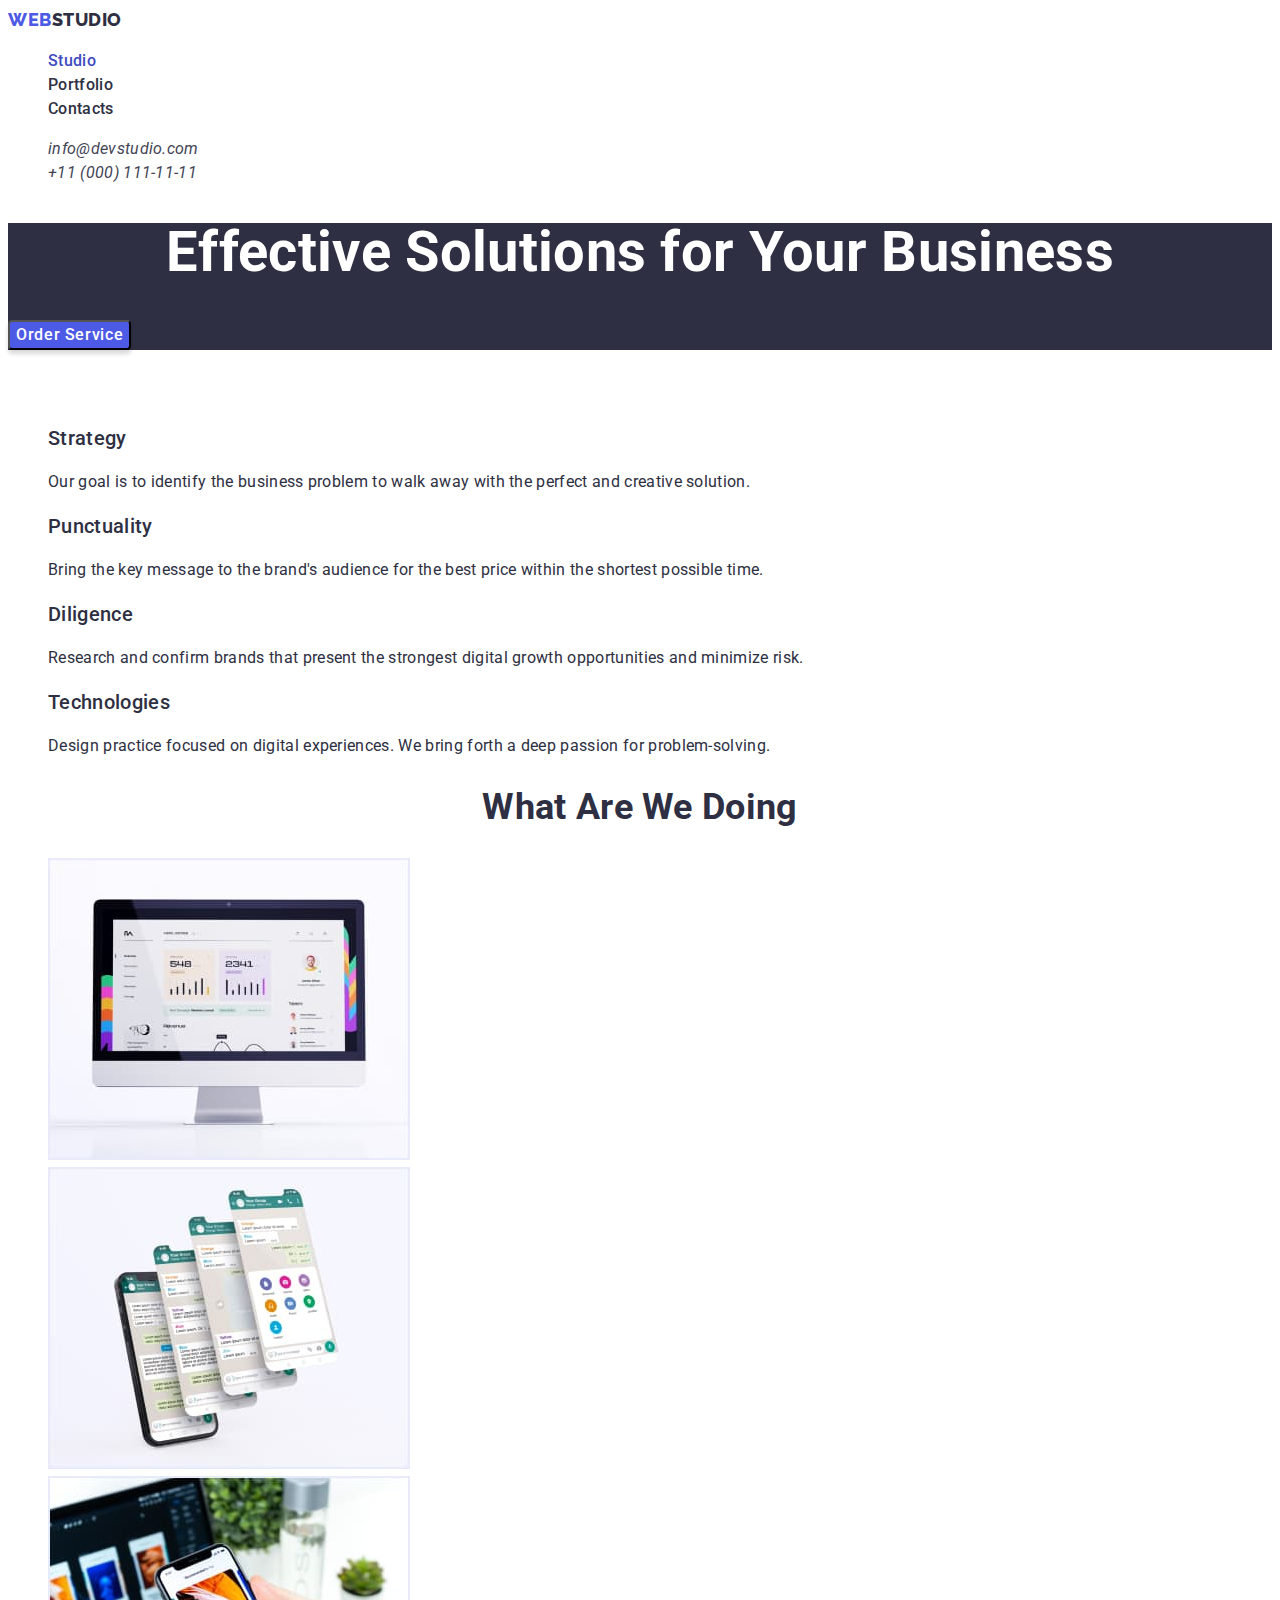
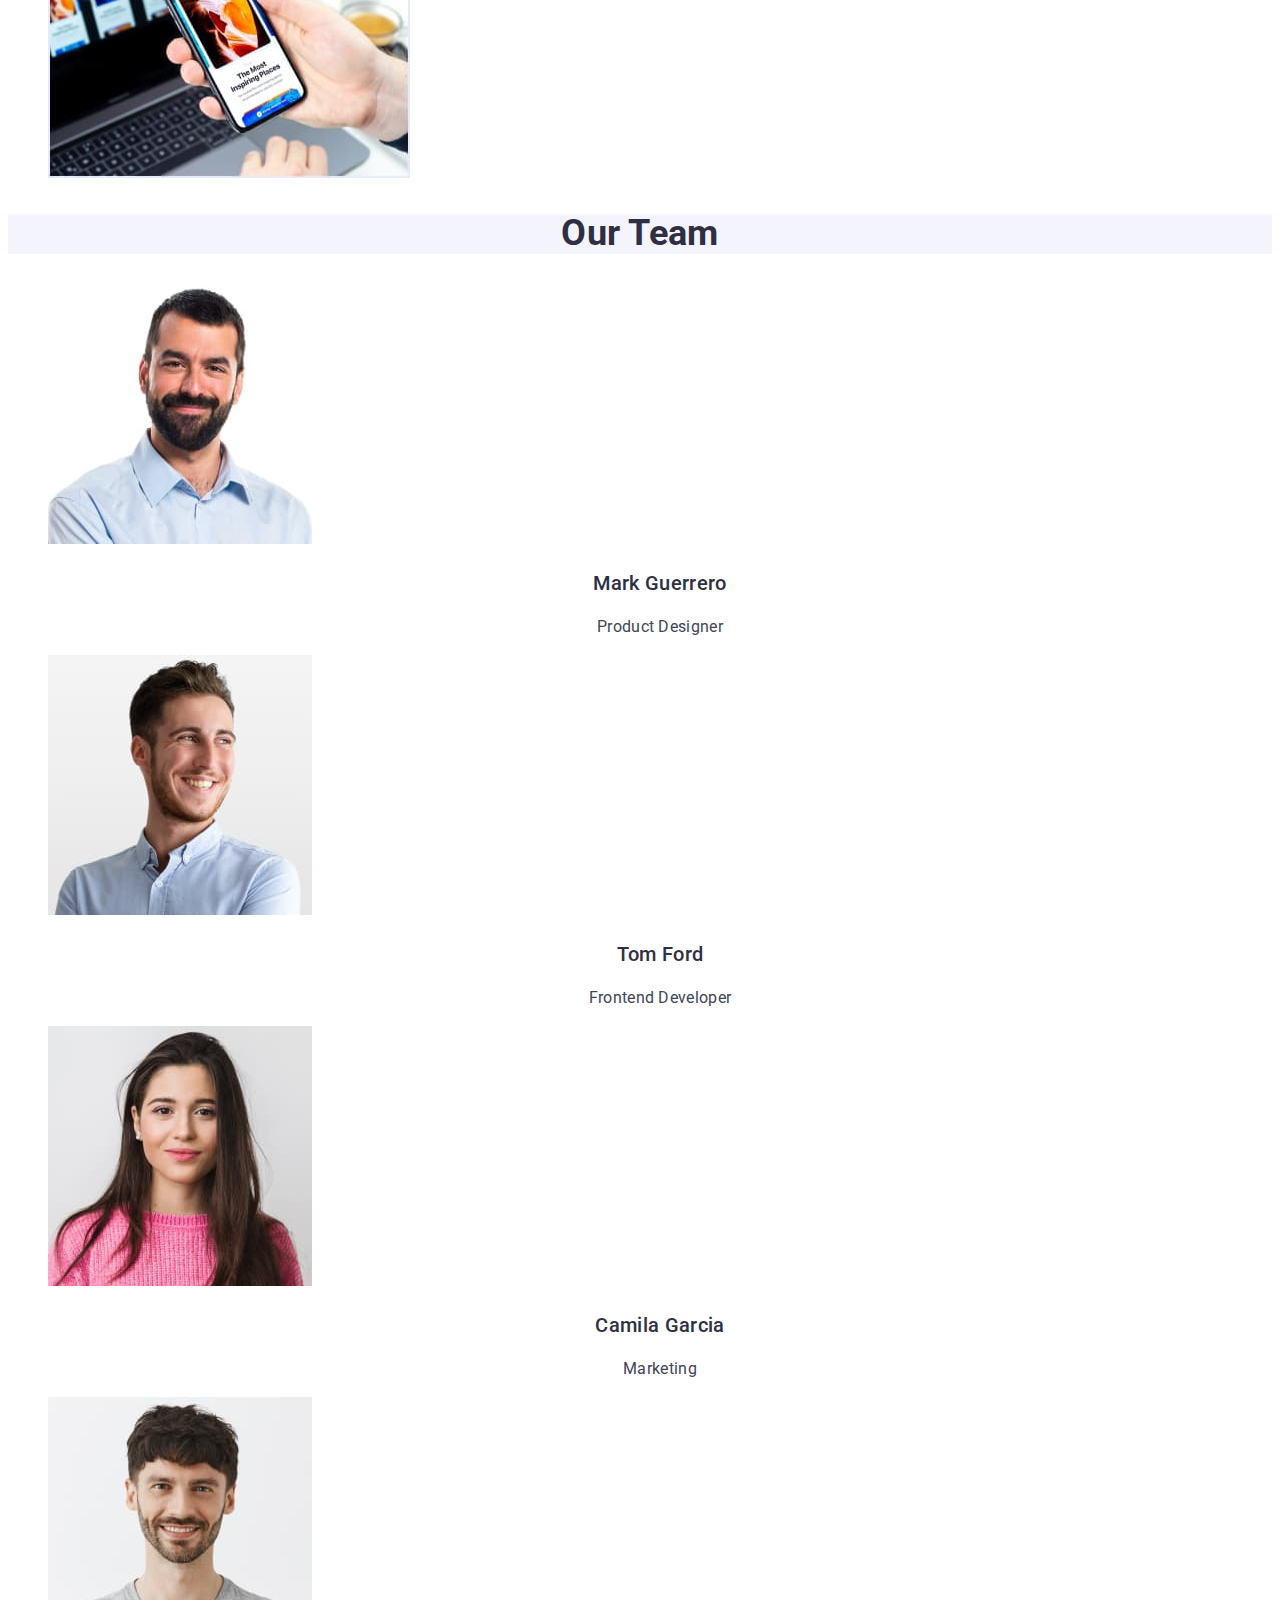
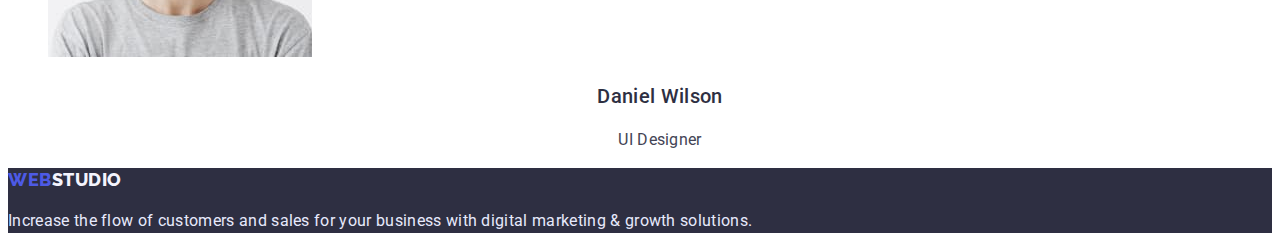
<file: index.html>
<!DOCTYPE html>
<html lang="en">
  <head>
    <meta charset="UTF-8" />
    <meta http-equiv="X-UA-Compatible" content="IE=edge" />
    <meta name="viewport" content="width=device-width, initial-scale=1.0" />

    <title>WebStudio</title>
    <link rel="preconnect" href="https://fonts.googleapis.com" />
    <link rel="preconnect" href="https://fonts.gstatic.com" crossorigin />
    <link
      href="https://fonts.googleapis.com/css2?family=Raleway:wght@800&family=Roboto:wght@400;500;700;900&display=swap"
      rel="stylesheet"
    />

    <link rel="stylesheet" href="./css/styles.css" />
  </head>

  <body>
    <!--header-->
    <header class="header-page">
      <nav class="header-nav">
        <a href="./index.html" class="logo-studio"
          ><span class="logo-web">Web</span>Studio
        </a>
        <ul class="list-cast">
          <li><a href="./index.html" class="site-nav current">Studio</a></li>
          <li>
            <a href="./portfolio.html" class="site-nav">Portfolio</a>
          </li>
          <li><a href="" class="site-nav">Contacts</a></li>
        </ul>
      </nav>
      <address class="contacts">
        <ul class="list-cast">
          <li>
            <a href="mailto:info@devstudio.com" class="email-tell"
              >info@devstudio.com</a
            >
          </li>
          <li>
            <a href="tel:+110001111111" class="email-tell"
              >+11 (000) 111-11-11</a
            >
          </li>
        </ul>
      </address>
    </header>
    <!-- Main-->
    <main>
      <!--Section 1-->
      <section class="section-hero">
        <h1 class="title-main">Effective Solutions for Your Business</h1>
        <button type="button" class="but-hero">Order Service</button>
      </section>

      <!--Section 2-->
      <section>
        <h2 class="invisible">Coment fyture</h2>
        <ul class="list-cast">
          <li>
            <h3 class="general-info">Strategy</h3>
            <p class="paragraph">
              Our goal is to identify the business problem to walk away with the
              perfect and creative solution.
            </p>
          </li>

          <li>
            <h3 class="general-info">Punctuality</h3>
            <p>
              Bring the key message to the brand's audience for the best price
              within the shortest possible time.
            </p>
          </li>

          <li>
            <h3 class="general-info">Diligence</h3>
            <p>
              Research and confirm brands that present the strongest digital
              growth opportunities and minimize risk.
            </p>
          </li>

          <li>
            <h3 class="general-info">Technologies</h3>
            <p>
              Design practice focused on digital experiences. We bring forth a
              deep passion for problem-solving.
            </p>
          </li>
        </ul>
      </section>

      <!--Section work 3-->
      <section>
        <h2 class="title-section-work">What are we doing</h2>
        <ul class="list-cast">
          <li>
            <img
              src="./images/img1.jpg"
              class="section-work-img"
              width="360"
              height="300"
              alt="computer"
            />
          </li>
          <li>
            <img
              src="./images/img2.jpg"
              class="section-work-img"
              width="360"
              height="300"
              alt="phone"
            />
          </li>
          <li>
            <img
              src="./images/img3.jpg"
              class="section-work-img"
              width="360"
              height="300"
              alt="computer-phone"
            />
          </li>
        </ul>
      </section>

      <!--Section 4-->
      <section>
        <h2 class="about-team">Our Team</h2>
        <ul class="list-cast">
          <li>
            <img src="./images/mark.jpg" width="264" height="260" alt="mark" />

            <h3 class="title-name">Mark Guerrero</h3>
            <p class="profession">Product Designer</p>
          </li>
          <li>
            <img src="./images/tom.jpg" width="264" height="260" alt="tom" />

            <h3 class="title-name">Tom Ford</h3>
            <p class="profession">Frontend Developer</p>
          </li>
          <li>
            <img
              src="./images/camila.jpg"
              width="264"
              height="260"
              alt="camila"
            />

            <h3 class="title-name">Camila Garcia</h3>
            <p class="profession">Marketing</p>
          </li>
          <li>
            <img
              src="./images/daniel.jpg"
              width="264"
              height="260"
              alt="daniel"
            />

            <h3 class="title-name">Daniel Wilson</h3>
            <p class="profession">UI Designer</p>
          </li>
        </ul>
      </section>
    </main>

    <!-- Foter-->
    <footer class="fon-foot">
      <a href="./index.html" class="logo-studio-lihgt"
        ><span class="logo-web">Web</span>Studio</a
      >
      <p class="text-footer">
        Increase the flow of customers and sales for your business with digital
        marketing & growth solutions.
      </p>
    </footer>
  </body>
</html>
</file>
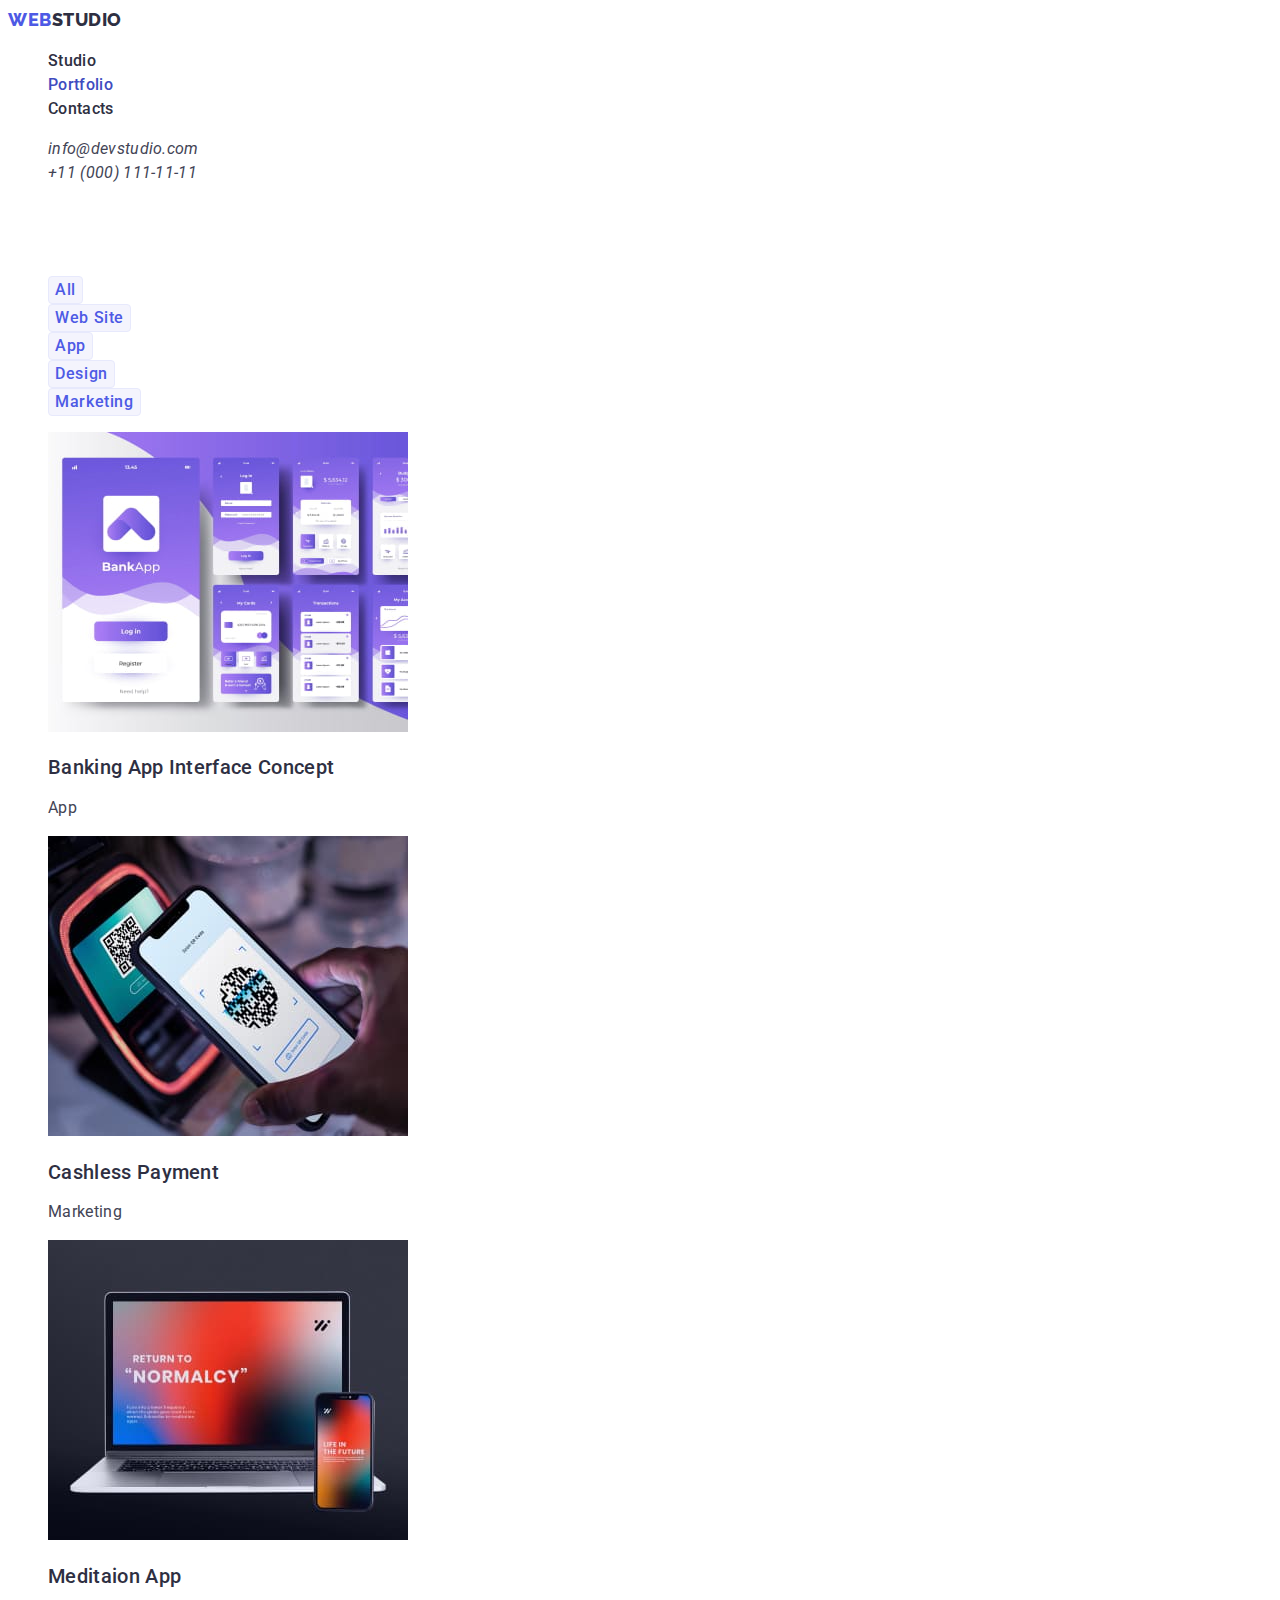
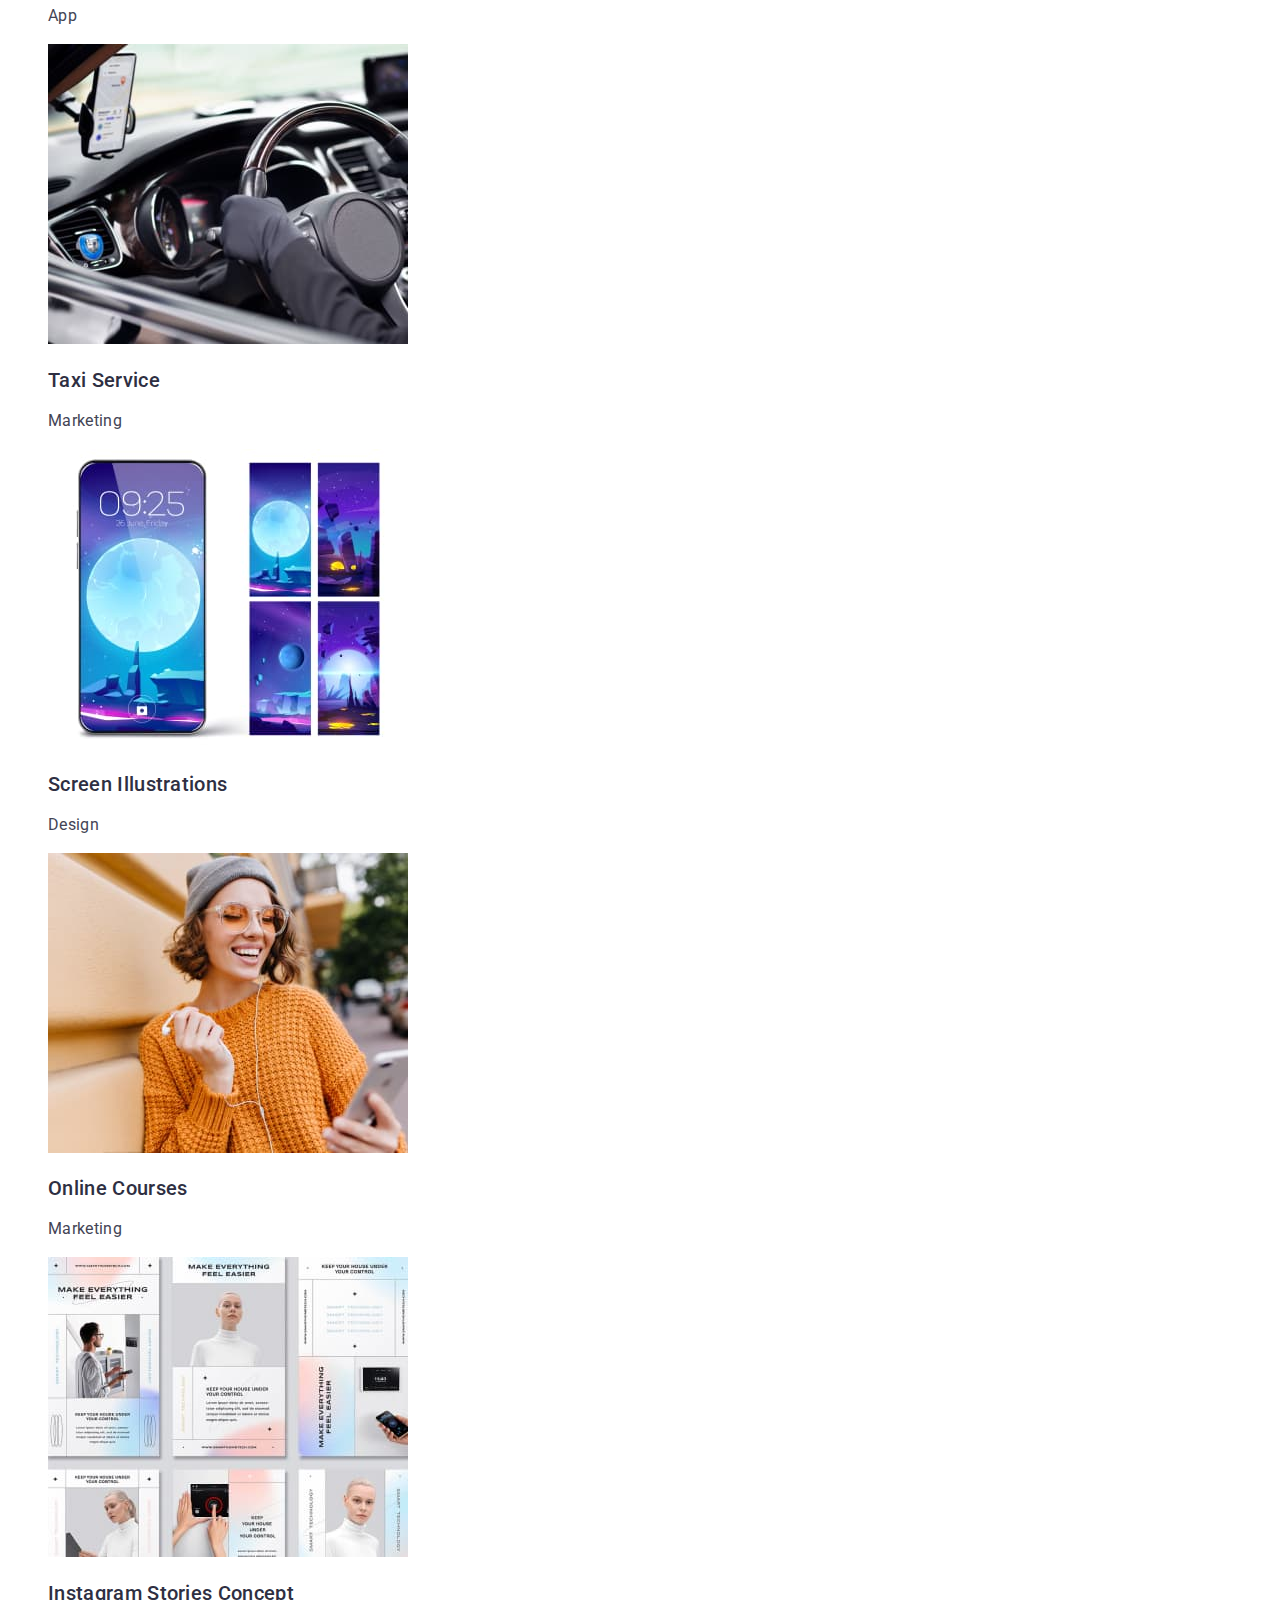
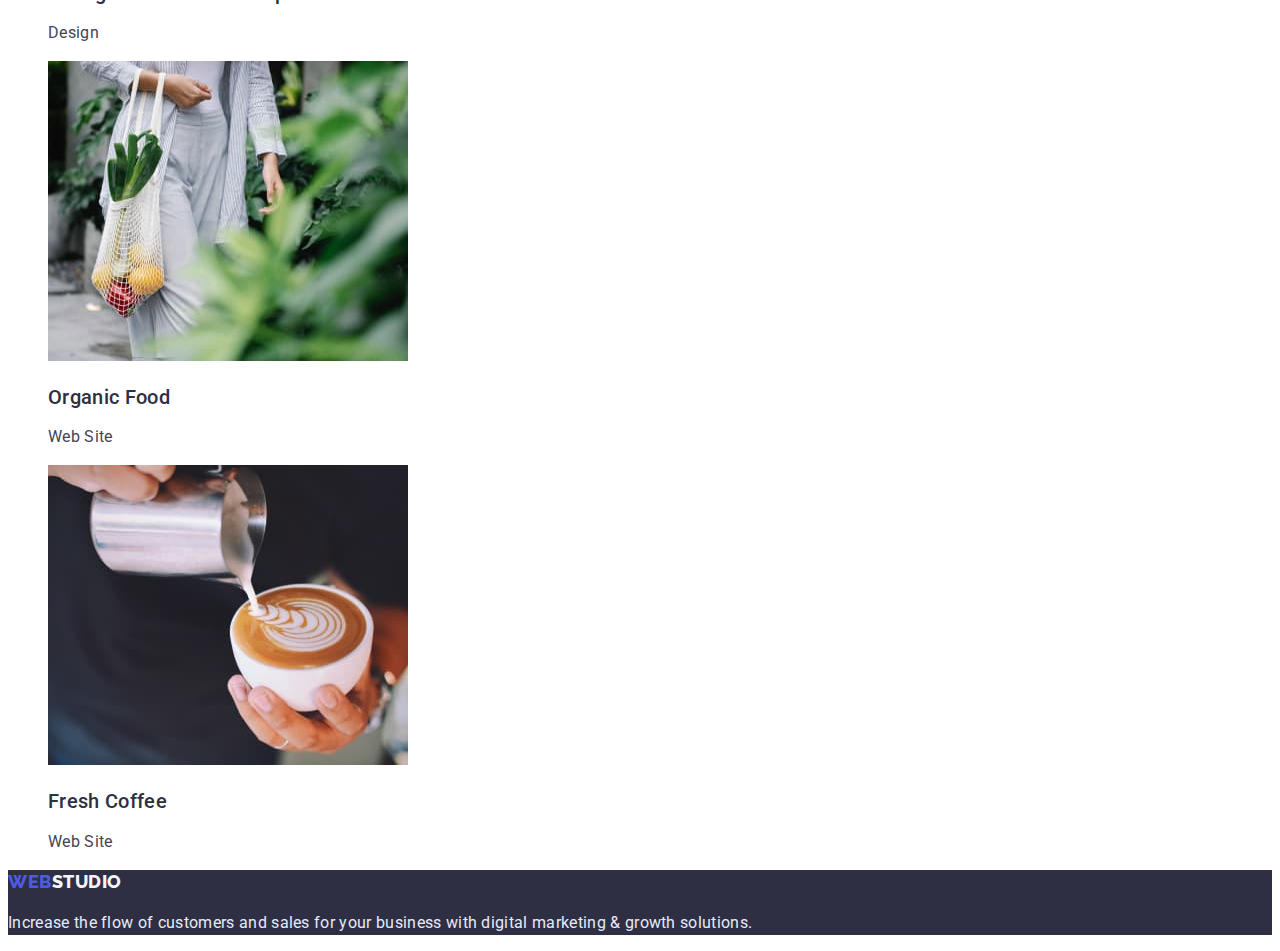
<file: portfolio.html>
<!DOCTYPE html>
<html lang="en">
  <head>
    <meta charset="UTF-8" />
    <meta http-equiv="X-UA-Compatible" content="IE=edge" />
    <meta name="viewport" content="width=device-width, initial-scale=1.0" />
    <title>Portfolio</title>

    <link rel="stylesheet" href="./css/styles.css" />
    <link rel="preconnect" href="https://fonts.googleapis.com" />
    <link rel="preconnect" href="https://fonts.gstatic.com" crossorigin />
    <link
      href="https://fonts.googleapis.com/css2?family=Raleway:wght@800&family=Roboto:wght@400;500;700;900&display=swap"
      rel="stylesheet"
    />
  </head>
  <body>
    <header>
      <nav class="header-nav">
        <a href="./index.html" class="logo-studio"
          ><span class="logo-web">Web</span>Studio
        </a>
        <ul class="list-cast">
          <li><a href="./index.html" class="site-nav">Studio</a></li>
          <li>
            <a href="./portfolio.html" class="site-nav current">Portfolio</a>
          </li>
          <li><a href="#" class="site-nav">Contacts</a></li>
        </ul>
      </nav>
      <address>
        <ul class="list-cast">
          <li>
            <a href="mailto:info@devstudio.com" class="email-tell"
              >info@devstudio.com</a
            >
          </li>
          <li>
            <a href="tel:+110001111111" class="email-tell"
              >+11 (000) 111-11-11</a
            >
          </li>
        </ul>
      </address>
    </header>
    <main>
      <!-- section-1-portfolio -->

      <section>
        <h1 class="invisible">Coment fyture</h1>
        <!-- filtr -->

        <ul class="list-cast">
          <li><button type="button" class="but-filtr">All</button></li>
          <li><button type="button" class="but-filtr">Web Site</button></li>
          <li><button type="button" class="but-filtr">App</button></li>
          <li><button type="button" class="but-filtr">Design</button></li>
          <li><button type="button" class="but-filtr">Marketing</button></li>
        </ul>

        <ul class="list-cast">
          <li>
            <a href="" class="emphasis-title-app">
              <img
                src="./images/banking-app.jpg"
                width="360"
                height="300"
                alt="banking-app"
              />
              <h2 class="title-app">Banking App Interface Concept</h2>
              <p class="name-app">App</p>
            </a>
          </li>
          <li>
            <a href="" class="emphasis-title-app">
              <img
                src="./images/cashless-payment.jpg"
                width="360"
                height="300"
                alt="cashless-payment"
              />
              <h2 class="title-app">Cashless Payment</h2>
              <p class="name-app">Marketing</p>
            </a>
          </li>
          <li>
            <a href="" class="emphasis-title-app">
              <img
                src="./images/meditaion-app.jpg"
                width="360"
                height="300"
                alt="meditaion-app"
              />
              <h2 class="title-app">Meditaion App</h2>
              <p class="name-app">App</p>
            </a>
          </li>
          <li>
            <a href="" class="emphasis-title-app">
              <img
                src="./images/taxi-service.jpg"
                width="360"
                height="300"
                alt="taxi-service"
              />
              <h2 class="title-app">Taxi Service</h2>
              <p class="name-app">Marketing</p>
            </a>
          </li>
          <li>
            <a href="" class="emphasis-title-app">
              <img
                src="./images/scren-illustrations.jpg"
                width="360"
                height="300"
                alt="scren-illustrations"
              />
              <h2 class="title-app">Screen Illustrations</h2>
              <p class="name-app">Design</p>
            </a>
          </li>
          <li>
            <a href="" class="emphasis-title-app">
              <img
                src="./images/online-courses.jpg"
                width="360"
                height="300"
                alt="online-courses"
              />
              <h2 class="title-app">Online Courses</h2>
              <p class="name-app">Marketing</p>
            </a>
          </li>
          <li>
            <a href="" class="emphasis-title-app">
              <img
                src="./images/instagram-stories.jpg"
                width="360"
                height="300"
                alt="instagram-stories"
              />
              <h2 class="title-app">Instagram Stories Concept</h2>
              <p class="name-app">Design</p>
            </a>
          </li>
          <li>
            <a href="" class="emphasis-title-app">
              <img
                src="./images/organic-food.jpg"
                width="360"
                height="300"
                alt="organic-food"
              />
              <h2 class="title-app">Organic Food</h2>
              <p class="name-app">Web Site</p>
            </a>
          </li>
          <li>
            <a href="" class="emphasis-title-app">
              <img
                src="./images/fresh-coffee.jpg"
                width="360"
                height="300"
                alt="fresh-coffee"
              />
              <h2 class="title-app">Fresh Coffee</h2>
              <p class="name-app">Web Site</p>
            </a>
          </li>
        </ul>
      </section>
    </main>
    <footer class="fon-foot">
      <a href="./index.html" class="logo-studio-lihgt"
        ><span class="logo-web">Web</span>Studio</a
      >
      <p class="text-footer">
        Increase the flow of customers and sales for your business with digital
        marketing & growth solutions.
      </p>
    </footer>
  </body>
</html>
</file>
<file: css/styles.css>
:root {
  /* color palitre */

  --clr-backgraund-main: #ffffff;
  --clr-primary: #2e2f42;
  --crl-secondary: #434455;
  --clr-primary-brand: #4d5ae5;
  --clr-liht: #ffffff;
  --clr-underline: rgba(0, 0, 0, 0.15);
  --clr-text-footer: #e7e9fc;
  /* secondary page */
  --clr-filtr-beck: #f4f4fd;
  --clr-bord-beck: #e7e9fc;
  --clr-hove-beck: #404bbf;
}
body {
  background-color: var(--clr-backgraund-main);

  font-family: 'Roboto', sans-serif;
  font-size: 16px;

  letter-spacing: 0.02em;
  line-height: 1.5;

  color: var(--clr-primary);
}
/* :current(index.html) {
  color: var(--clr-primary-brand);
} */

/* оформлення лого HEADER */

.logo-studio {
  font-family: 'Raleway', sans-serif;
  font-weight: 800;
  font-size: 18px;
  line-height: 1.33;

  letter-spacing: 0.03em;

  color: var(--clr-primary);
  text-decoration-line: none;
  text-transform: uppercase;
}
.logo-web {
  color: var(--clr-primary-brand);
}
.list-cast {
  list-style-type: none;
}

.site-nav {
  font-weight: 500;

  color: var(--clr-primary);
  text-decoration-line: none;
}
.site-nav:hover,
.site-nav:focus {
  color: var(--clr-hove-beck);
}

/* активна ссилка(сторінки) */

.site-nav.current {
  color: var(--clr-hove-beck);
}
.email-tell {
  color: var(--crl-secondary);
  text-decoration-line: none;
}
.email-tell:hover,
.email-tell:focus {
  color: var(--clr-hove-beck);
}

/* Section 1 hero  */
.section-hero {
  background-color: var(--clr-primary);
}
.title-main {
  font-size: 56px;
  line-height: 1.07;

  text-align: center;

  color: var(--clr-liht);
}

.but-hero {
  font-family: inherit;
  font-weight: 500;
  font-size: 16px;
  line-height: 1.5;
  color: var(--clr-liht);

  letter-spacing: 0.04em;

  background-color: var(--clr-primary-brand);
  box-shadow: 0px 4px 4px var(--clr-underline);
  border-radius: 4px;

  cursor: pointer;
}
.but-hero:hover,
.but-hero:focus {
  background-color: var(--clr-hove-beck);
}
/* section 2 (h2) secondary  page section 1  (h1)  */
.invisible {
  opacity: 0;
}
.general-info {
  font-weight: 500;
  font-size: 20px;
  line-height: 1.2;
}
/* cection work 3  */
.title-section-work {
  font-size: 36px;
  line-height: 1.11;

  text-align: center;
  text-transform: capitalize;

  color: var(--clr-primary);
}
.section-work-img {
  border: 1px solid var(--clr-text-footer);
}
/* section 4 Our team */
.about-team {
  font-size: 36px;
  line-height: 1.11;

  text-align: center;
  text-transform: capitalize;

  background-color: var(--clr-filtr-beck);
  color: var(--clr-primary);
}
.title-name {
  font-weight: 500;
  font-size: 20px;
  line-height: 1.2;

  text-align: center;

  color: var(--clr-primary);
}
.profession {
  text-align: center;

  color: var(--crl-secondary);
}
/* Footer */
.fon-foot {
  background-color: var(--clr-primary);
}
.logo-studio-lihgt {
  font-family: 'Raleway', sans-serif;
  font-weight: 800;
  font-size: 18px;
  line-height: 1.33;

  letter-spacing: 0.03em;

  color: var(--clr-primary);
  text-decoration-line: none;
  text-transform: uppercase;
  color: var(--clr-filtr-beck);
}
.text-footer {
  color: var(--clr-text-footer);
}

/* Portfolio secondary page */
.but-filtr {
  font-family: inherit;
  font-weight: 500;
  font-size: 16px;
  line-height: 1.5;

  text-align: center;
  letter-spacing: 0.04em;

  color: var(--clr-primary-brand);
  background-color: var(--clr-filtr-beck);

  border: 1px solid var(--clr-bord-beck);
  border-radius: 4px;
  cursor: pointer;
}
.but-filtr:hover,
.but-filtr:focus {
  color: var(--clr-liht);
  background-color: var(--clr-hove-beck);
}
.emphasis-title-app {
  text-decoration-line: none;
}
.title-app {
  font-weight: 500;
  font-size: 20px;
  line-height: 1.2;

  color: var(--clr-primary);
}
.name-app {
  color: var(--crl-secondary);
}
</file>
